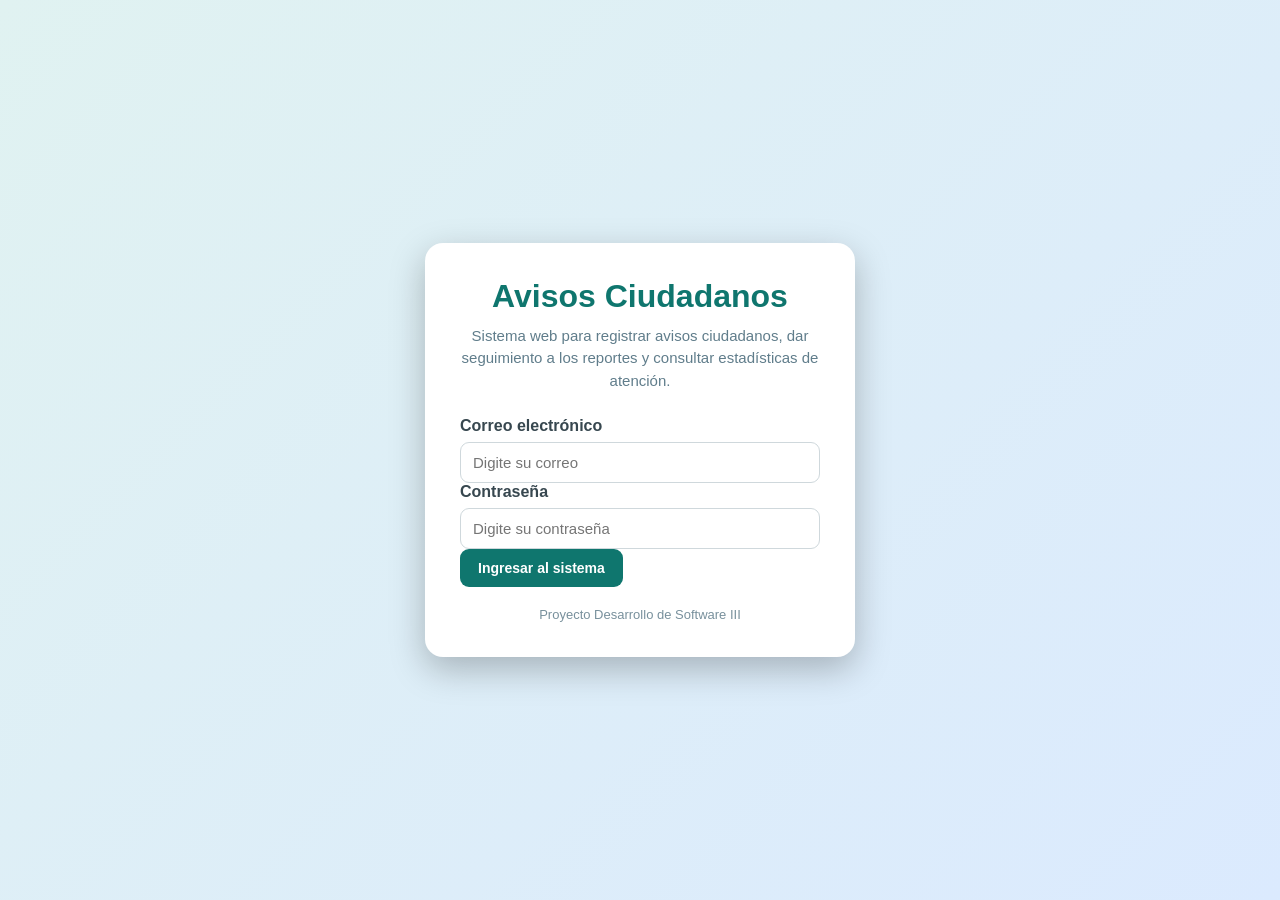
<file: frontend/index.html>
<!DOCTYPE html>
<html lang="es">
<head>
    <meta charset="UTF-8">
    <title>Inicio de Sesión | Avisos Ciudadanos</title>
    <link rel="stylesheet" href="css/styles.css">
</head>
<body>

<div class="login-page">
    <div class="login-card">

        <div class="login-header">
            <h1>Avisos Ciudadanos</h1>
            <p>
                Sistema web para registrar avisos ciudadanos, dar seguimiento
                a los reportes y consultar estadísticas de atención.
            </p>
        </div>

        <form id="loginForm">
            <label for="loginCorreo">Correo electrónico</label>
            <input 
                type="email" 
                id="loginCorreo" 
                placeholder="Digite su correo"
                required
            >

            <label for="loginContrasena">Contraseña</label>
            <input 
                type="password" 
                id="loginContrasena" 
                placeholder="Digite su contraseña"
                required
            >

            <button type="submit">Ingresar al sistema</button>
        </form>

        <div id="messageBox" class="message hidden"></div>

        <div class="login-footer">
            <span>Proyecto Desarrollo de Software III</span>
        </div>

    </div>
</div>

<script src="js/app.js"></script>
</body>
</html>
</file>
<file: frontend/css/styles.css>
* {
    margin: 0;
    padding: 0;
    box-sizing: border-box;
}

body {
    font-family: Arial, Helvetica, sans-serif;
    background: #f4f7fb;
    color: #263238;
}

/* LOGIN */

.login-page {
    min-height: 100vh;
    background: linear-gradient(135deg, #e0f2f1, #dbeafe);
    display: flex;
    justify-content: center;
    align-items: center;
    padding: 20px;
}

.login-card {
    width: 100%;
    max-width: 430px;
    background: white;
    padding: 35px;
    border-radius: 18px;
    box-shadow: 0 12px 35px rgba(0, 0, 0, 0.25);
}

.login-header {
    text-align: center;
    margin-bottom: 25px;
}

.login-header h1 {
    color: #0f766e;
    margin-bottom: 10px;
}

.login-header p {
    color: #607d8b;
    font-size: 15px;
    line-height: 1.5;
}

.login-footer {
    text-align: center;
    margin-top: 20px;
    color: #78909c;
    font-size: 13px;
}

/* HEADER */

header {
    background: #0f766e;
    color: white;
    padding: 18px 40px;
    display: flex;
    justify-content: space-between;
    align-items: center;
    box-shadow: 0 3px 12px rgba(0, 0, 0, 0.18);
}

header h1 {
    font-size: 24px;
}

nav {
    display: flex;
    gap: 12px;
    flex-wrap: wrap;
}

nav a {
    color: white;
    text-decoration: none;
    padding: 9px 14px;
    border-radius: 8px;
    font-weight: bold;
    transition: 0.3s;
}

nav a:hover {
    background: rgba(255, 255, 255, 0.18);
}

/* MAIN */

main {
    width: 92%;
    max-width: 1250px;
    margin: 30px auto;
}

.card {
    background: white;
    padding: 25px;
    border-radius: 16px;
    margin-bottom: 25px;
    box-shadow: 0 6px 18px rgba(30, 58, 138, 0.12);
}

.card h2 {
    margin-bottom: 18px;
    color: #0f766e;
    border-left: 5px solid #0f766e;
    padding-left: 10px;
}

/* FORMULARIOS */

form label {
    display: block;
    margin-bottom: 7px;
    font-weight: bold;
    color: #37474f;
}

input,
select,
textarea {
    width: 100%;
    padding: 11px 12px;
    border: 1px solid #cfd8dc;
    border-radius: 9px;
    font-size: 15px;
    outline: none;
    background: white;
}

input:focus,
select:focus,
textarea:focus {
    border-color: #0f766e;
    box-shadow: 0 0 0 3px rgba(15, 118, 110, 0.15);
}

textarea {
    min-height: 90px;
    resize: vertical;
}

.form-grid {
    display: grid;
    grid-template-columns: repeat(2, 1fr);
    gap: 18px;
}

.full {
    grid-column: 1 / 3;
}

.form-actions {
    display: flex;
    gap: 10px;
    align-items: end;
}

/* BOTONES */

button {
    border: none;
    background: #0f766e;
    color: white;
    padding: 11px 18px;
    border-radius: 9px;
    cursor: pointer;
    font-weight: bold;
    font-size: 14px;
    transition: 0.3s;
}

button:hover {
    background: #115e59;
    transform: translateY(-1px);
}

button.secondary {
    background: #64748b;
}

button.secondary:hover {
    background: #475569;
}

.action-btn {
    padding: 7px 11px;
    font-size: 13px;
    margin: 2px;
}

.edit-btn {
    background: #2563eb;
}

.edit-btn:hover {
    background: #1d4ed8;
}

.delete-btn {
    background: #dc2626;
}

.delete-btn:hover {
    background: #b91c1c;
}

/* BUSCADOR */

.search-bar {
    display: flex;
    gap: 10px;
    align-items: center;
}

.search-bar input,
.search-bar select {
    max-width: 380px;
}

/* MENSAJES */

.message {
    margin-top: 18px;
    padding: 13px;
    border-radius: 9px;
    font-weight: bold;
    text-align: center;
}

.hidden {
    display: none;
}

/* TABLAS */

table {
    width: 100%;
    border-collapse: collapse;
    overflow: hidden;
    border-radius: 12px;
}

thead {
    background: #0f766e;
    color: white;
}

th,
td {
    padding: 13px;
    text-align: left;
    border-bottom: 1px solid #e0e7ef;
    font-size: 14px;
}

tbody tr:hover {
    background: #f1f5f9;
}

td {
    color: #37474f;
}

/* REPORTES */

.report-actions {
    display: flex;
    gap: 12px;
    flex-wrap: wrap;
    margin-bottom: 20px;
}

.stats-grid {
    display: grid;
    grid-template-columns: repeat(4, 1fr);
    gap: 18px;
    margin-top: 20px;
}

.stat-card {
    background: linear-gradient(135deg, #0f766e, #1e3a8a);
    color: white;
    padding: 22px;
    border-radius: 15px;
    text-align: center;
    box-shadow: 0 6px 16px rgba(15, 118, 110, 0.25);
}

.stat-card span {
    display: block;
    font-size: 15px;
    margin-bottom: 10px;
}

.stat-card strong {
    font-size: 34px;
}

/* RESPONSIVE */

@media (max-width: 900px) {
    header {
        flex-direction: column;
        gap: 15px;
        text-align: center;
    }

    .form-grid {
        grid-template-columns: 1fr;
    }

    .full {
        grid-column: 1;
    }

    .stats-grid {
        grid-template-columns: repeat(2, 1fr);
    }

    .search-bar {
        flex-direction: column;
        align-items: stretch;
    }

    .search-bar input,
    .search-bar select {
        max-width: 100%;
    }

    table {
        display: block;
        overflow-x: auto;
        white-space: nowrap;
    }
}

@media (max-width: 550px) {
    main {
        width: 95%;
    }

    .login-card {
        padding: 25px;
    }

    .stats-grid {
        grid-template-columns: 1fr;
    }

    nav {
        justify-content: center;
    }
}
</file>
